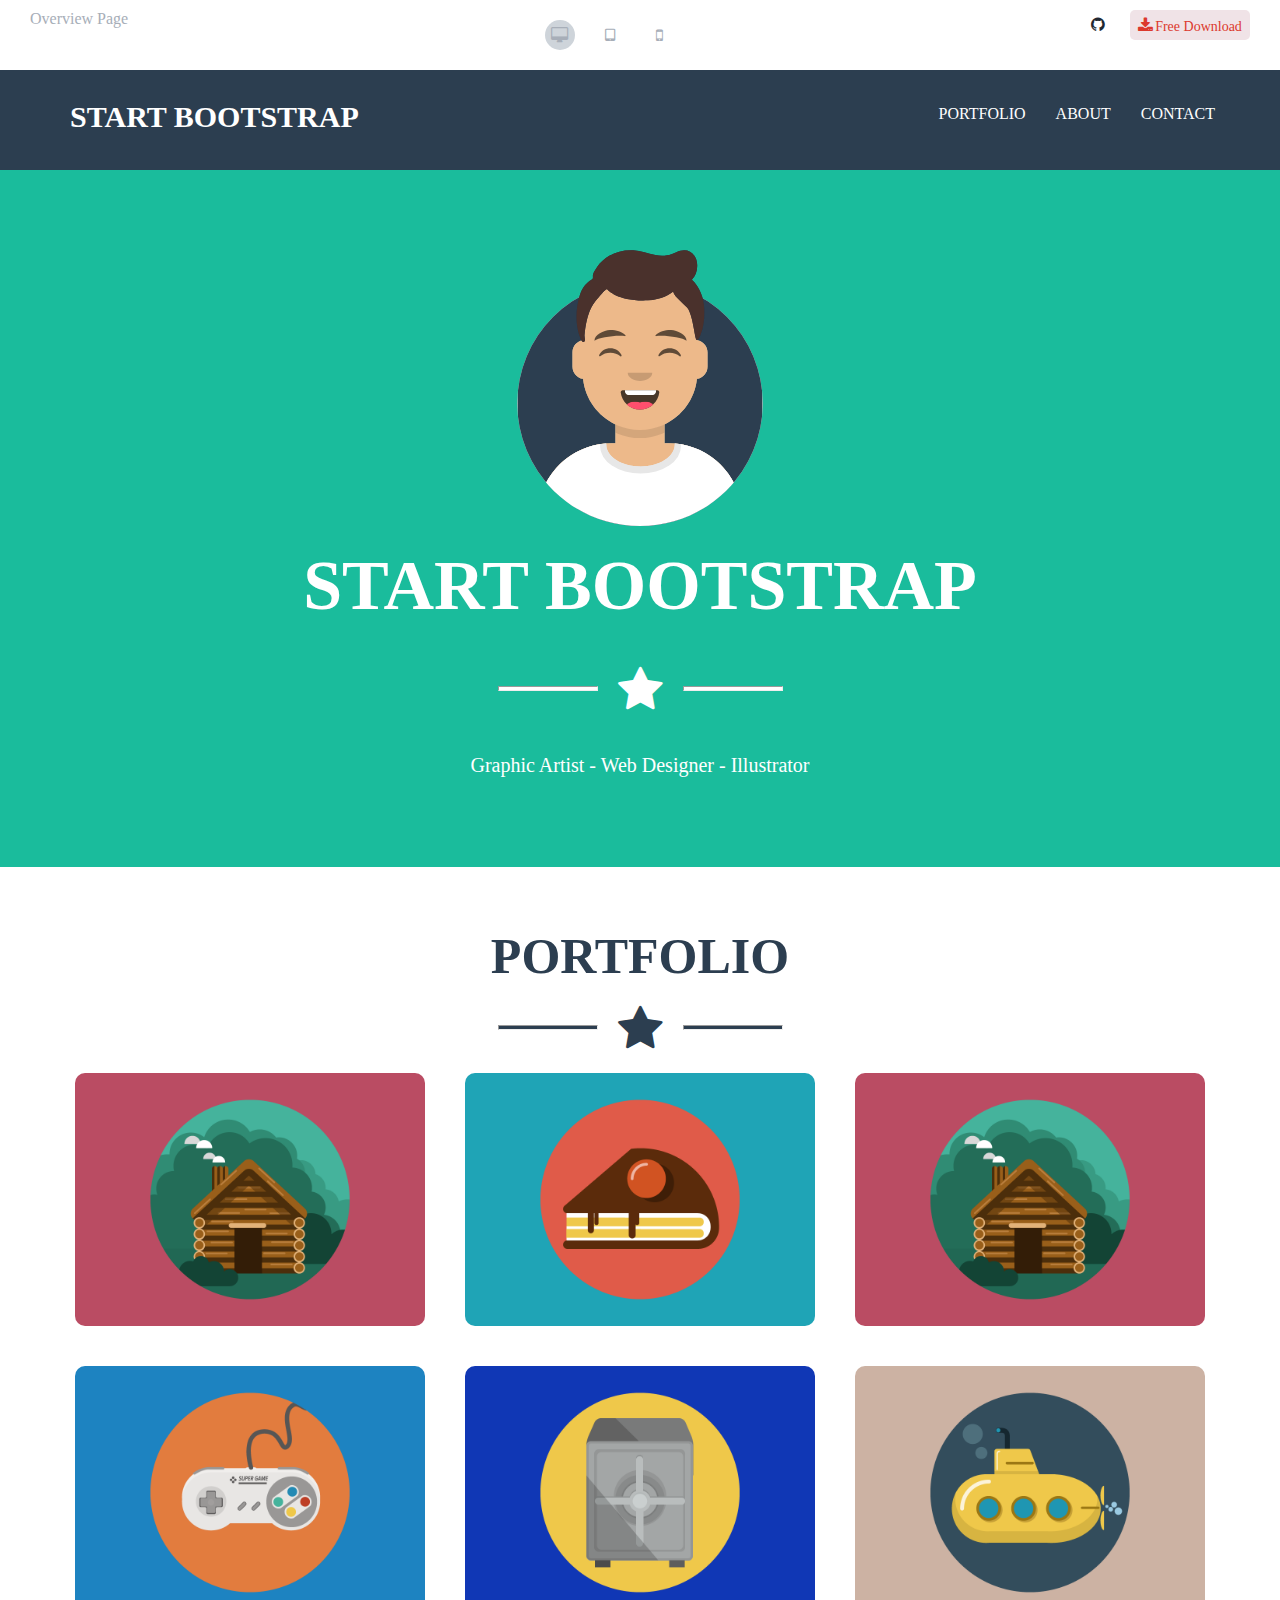
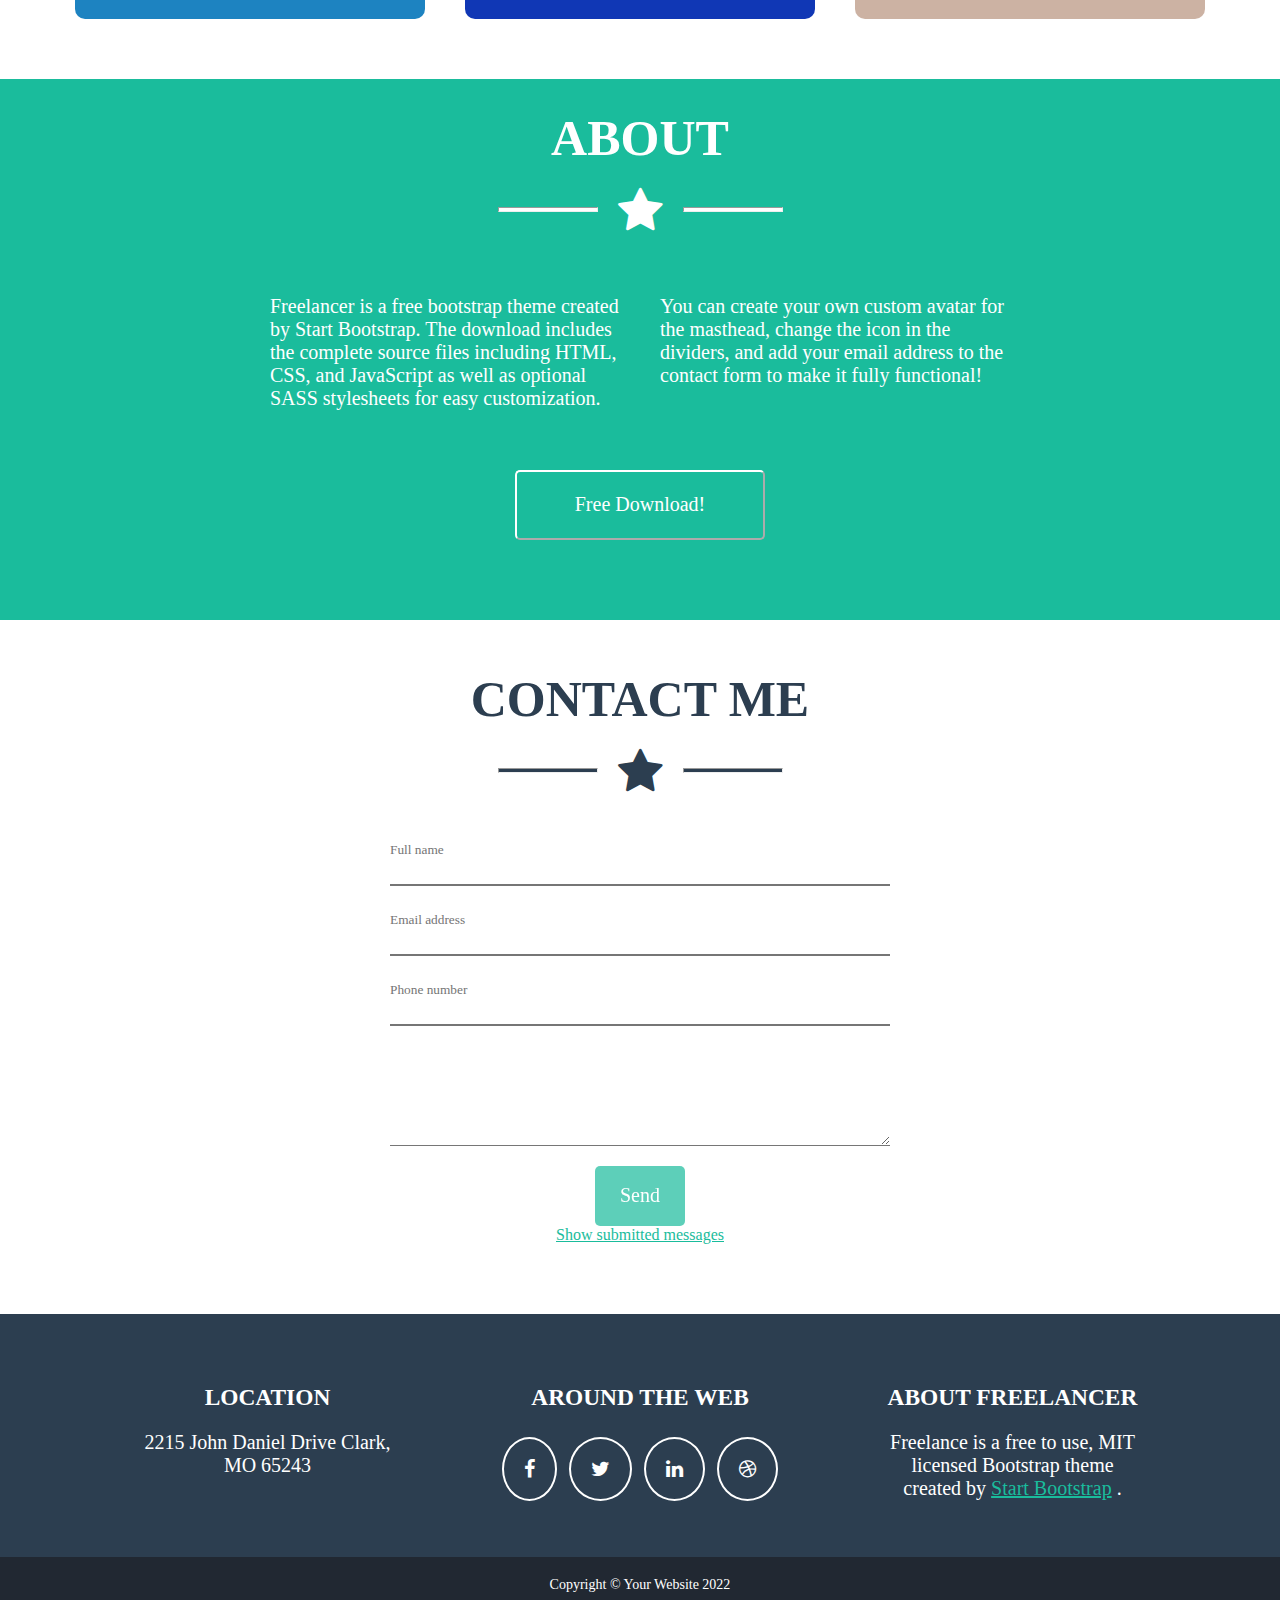
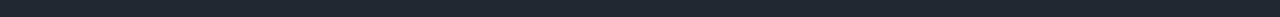
<file: index.html>
<!DOCTYPE html>
<html lang="en">
  <head>
    <meta charset="UTF-8" />
    <meta http-equiv="X-UA-Compatible" content="IE=edge" />
    <meta name="viewport" content="width=device-width, initial-scale=1.0" />
    <title>Freelance</title>
    <link rel="stylesheet" type="text/css" href="styles.css">
    <link rel="stylesheet" href="https://cdnjs.cloudflare.com/ajax/libs/font-awesome/4.7.0/css/font-awesome.min.css">
  </head>
<body id="body">
    <!--Hero container-->
    <div class="hero-container">
        <div class="hero-top">
          <p>Overview Page</p>
          <div class="icons">
            <div class="circle-screen"><i class="fa fa-desktop "  id="desktop"></i></div>
            <div class="circle-screen hide"><i class="fa fa-tablet " id="tablet" ></i></div>
            <div class="circle-screen hide"><i class="fa fa-mobile " id="mobile" ></i></div>
          </div>
          <div class="top-download">
            <i class="fa fa-github github"></i>
            <button class="fa fa-download fa-xs download"><span>Free Download</span></button>
          </div>
        </div>
        <nav class="top-nav">
            <p class="start">START BOOTSTRAP</p>
            <ul class="list">
            <li class="list-elem">PORTFOLIO</li>
            <li class="list-elem">ABOUT</li>
            <li class="list-elem">CONTACT</li>
            </ul>
            <button class="menu">menu</button>
        </nav>
        <div class="hero-main" >
          <img src="images/avataaars.svg" alt="avatar" class="avatar" >
          <div class="start-header"><h1>START BOOTSTRAP</h1></div>
          <div class="star">
            <div><hr class="hr-hero"></div>
            <div class="fa fa-star fa-3x"></div>
            <div><hr class="hr-hero"></div>
          </div>
          <div class="btm-text"><p>Graphic Artist - Web Designer - Illustrator</p></div>
        </div>
    </div>

    <!--Portfolio section-->
    <div class="portfolio">
      <div class="portfolio-header">
        <h1>PORTFOLIO</h1>
      </div>
      <div  class="portfolio-star">
        <div><hr class="hr-portfolio"></div>
        <div class="fa fa-star fa-3x"></div>
        <div><hr class="hr-portfolio"></div>
      </div>
      <div class="portfolio-images" >
        <img src="images/cabin.png" alt="cabin" class="img-cards" >
        <img src="images/cake.png" alt="cake" class="img-cards" >
        <img src="images/cabin.png" alt="circus" class="img-cards" >
        <img src="images/game.png" alt="game" class="img-cards" >
        <img src="images/safe.png" alt="safe" class="img-cards" >
        <img src="images/submarine.png" alt="submarine" class="img-cards" >
      </div>
    </div>

    <!--About section-->
    <div class="about">
      <div class="about-header"><h1>ABOUT</h1></div>
      <div class="star">
        <div><hr class="hr-about"></div>
        <div class="fa fa-star fa-3x"></div>
        <div><hr class="hr-about"></div>
      </div>
      <div class="info">
        <p class="info-details">Freelancer is a free bootstrap theme created by Start Bootstrap. The download includes the complete source files including HTML, CSS, and JavaScript as well as optional SASS stylesheets for easy customization.</p>
        <p class="info-details">You can create your own custom avatar for the masthead, change the icon in the dividers, and add your email address to the contact form to make it fully functional!</p>
      </div>
      <button class="free-dowload">Free Download!</button></li>
    </div>

    <!--Contact section-->
    <div class="contact">
      <div class="contact-header"><h1>CONTACT ME</h1></div>
      <div class="contact-star">
        <div><hr class="hr-contact"></div>
        <div class="fa fa-star fa-3x"></div>
        <div><hr class="hr-contact"></div>
      </div>
      <div class="contact-info">
        <p id="error-msg"></p>
        <input type="text" id="name" name="name" class="input-details" placeholder="Full name">
        <input type="email" id="email"  name="email" class="input-details" placeholder="Email address">
        <input type="text"  id="number" name="nb" class="input-details" placeholder="Phone number">
        <div class="message" >
          <textarea class="message-area" placeholder="Message" id="message"> </textarea>
          <button class="send-btn" id="send-btn">Send</button>
          <a href="file:///C:/xampp/htdocs/bootstrap/messages.html">Show submitted messages</a>
        </div>
      </div>
    </div>

    <!--footer section-->
    <div class="footer">
      <div class="footer-ele">
        <h3 class="footer-header">LOCATION</h3>
        <p>2215 John Daniel Drive Clark, MO 65243</p>
      </div>
      <div class="footer-ele">
        <h3 class="footer-header">AROUND THE WEB</h3>
        <div class="social-media">
          <i class="fa fa-facebook circle-icon"></i>
          <i class="fa fa-twitter circle-icon"></i>
          <i class="fa fa-linkedin circle-icon"></i>
          <i class="fa fa-dribbble circle-icon"></i>
        </div>
      </div>
      <div class="footer-ele">
        <h3 class="footer-header">ABOUT FREELANCER</h3>
        <p>Freelance is a free to use, MIT licensed Bootstrap theme created by <a href="https://startbootstrap.com/theme/freelancer">Start Bootstrap</a> .</p>
      </div>
    </div>

    <!--copy right-->
    <div class="copy-right">
      <p>Copyright © Your Website 2022</p>
    </div>

    <script src="script.js" type="text/javascript"></script>
</body>
</html>
</file>
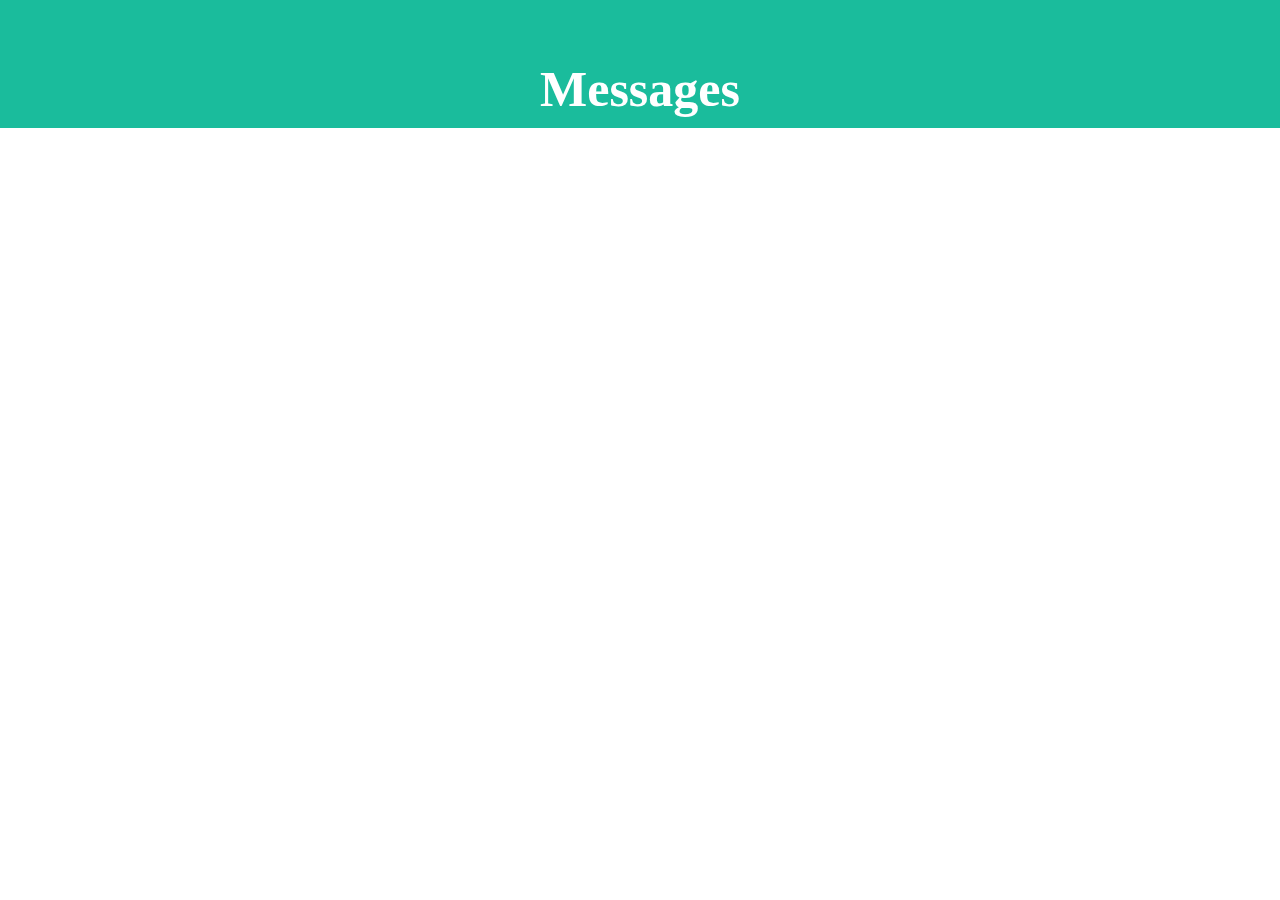
<file: messages.html>
<!DOCTYPE html>
<html lang="en">
  <head>
    <meta charset="UTF-8" />
    <meta http-equiv="X-UA-Compatible" content="IE=edge" />
    <meta name="viewport" content="width=device-width, initial-scale=1.0" />
    <title>Freelance</title>
    <link rel="stylesheet" type="text/css" href="styles.css">
  </head>
<body id="body">
    <div class="msg-section">
        <h1 class="msg-title">Messages</h1>
        <div class="show-messages" id="show-messages">
        </div>
    </div>
    <script src="messages.js" type="text/javascript"></script>
</body>
</html>
</file>
<file: styles.css>
* {
    margin: 0;
    padding: 0;
    box-sizing: border-box;
    font-family: 'montserrat';
}
body {
    margin: 0; 
    padding: 0; 
    overflow-x:hidden;
}
.hero-container{ 
    padding: 0;
    margin: 0;
    display: flex;
    flex-direction: column;
}
.hero-top{
    display: flex;
    justify-content: space-between;
    padding:10px 30px;
    color: #a7aeb8;
}
.icons{
    display:flex;
    justify-content: space-between;
}

.circle-screen {
    background-color:#ced4da;
    text-align: center;
    border-radius: 50%;
    margin: 10px;
    width: 30px;
    height: 30px;
    display: flex;
    align-items: center;
    justify-content: center;
}
.hide{
    background-color: white;
}
.hide:hover{
    background-color:#dee2e6;
}
.top-download{
    display: flex;
    justify-content: space-between;
}
.github{
    color: #212832;
    margin-right:25px ;
    margin-top: 6px;
}
.download{
    height: 30px;
    width:120px;
    padding: 0px 2px;
    border: none;
    background-color: #f0e3e7;
    cursor: pointer;
    border-radius: 5px;
    color: #dc392d;
    font-size: 10px;
}
span{
    font-size: 14px;
    margin-left: 2px;
}
.top-nav{
    display: flex;
    justify-content: space-between;
    padding: 30px 50px;
    box-sizing: border-box;
    height: 100px;
    background-color: #2c3e50;;
}
.start{
    color:white;
    font-size: 30px;
    font-weight: bold;
    margin-left: 20px;
    cursor: pointer;
}
.list{
    display: flex;
    justify-content: space-between;
    list-style: none;
}
.menu{
    color:white;
    background-color: #1abc9c;
    padding:5px;
    margin-left:100px;
    width:100px;
    height:60px;
    border: 2px solid white;
    border-radius: 5px;
    display: none;
}
.list-elem{
    color:white;
    font-size: 16px;
    margin: 5px 15px;
    cursor: pointer;
}
.list-elem:hover{
    color:#1abc9c;
}
.hero-main{
    background-color: #1abc9c;
    display: flex;
    flex-direction: column;
    align-items: center;
    padding: 70px 100px;
}
.avatar{
    width:25%;
    height:25%;
}
.start-header{
    font-size: 35px;
    color: white;
    margin: 20px 0px;
}
.star{
    margin: 20px 0px;
    color: white;
    display: flex;
    justify-content: center;
}

.hr-hero, .hr-portfolio, .hr-about, .hr-contact{
    width: 100px;
    margin: 20px;
    color: white;
    background-color: white;
    height: 5px;
}
.btm-text{
    margin: 20px ;
    color: white;
    font-size: 20px;
}

.portfolio{
    display: flex;
    flex-direction: column;
    align-items: center;
    padding: 40px 0px;
}
.portfolio-header, .contact-header{
    font-size: 25px;
    color:#2c3e50;
    margin: 20px;
}
.portfolio-star, .contact-star{
    color:#2c3e50;
    display: flex;
    justify-content: center;
}
.hr-portfolio, .hr-contact{
    color:#2c3e50;
    background-color: #2c3e50;
}
.portfolio-images{
    padding: 0px 40px;
    box-sizing: border-box;
    display: flex;
    justify-content: center;
    flex-wrap: wrap;
}
.img-cards{
    width: 350px;
    margin: 20px;
    border-radius: 10px;
}
/*.img-cards:hover{}*/

.about{
    display: flex;
    flex-direction: column;
    align-items: center;
    padding: 30px 70px;
    background-color: #1abc9c;
}
.about-header{
    font-size: 25px;
    color: white;

}
.info{
    display: flex;
    justify-content: space-around;
    flex-wrap: wrap;
    padding: 20px;
    color: white;
}
.info-details{
    margin:20px;
    width:350px;
    font-size: 20px;
    color:white
}
.free-dowload{
    width: 250px;
    height: 70px;
    font-size: 20px;
    padding: 7px;
    color: white;
    border-color: white;
    background-color: #1abc9c;
    border-radius: 5px;
    margin-top: 20px;
    margin-bottom: 50px;
}
.free-dowload:hover{
    color: black;
    background-color: white;
}

.contact{
    display: flex;
    flex-direction: column;
    align-items: center;
    padding: 30px 70px;
}
.contact-info{
    display: flex;
    flex-direction: column;
    align-items: center;
    padding: 20px;
}
.input-details{
    border-top: none;
    border-left: none;
    border-right: none;
    width: 500px;
    height: 70px;
    color:#2c3e50;
}
.message{
    display: flex;
    flex-direction: column;
    padding: 20px;
    align-items: center;
}
.message-area{
    border-top: none;
    border-left: none;
    border-right: none;
    width: 500px;
    height: 100px;
    resize: vertical; 
}
.send-btn{
    color: white;
    font-size: 20px;
    background-color: #1abc9c;
    opacity: 0.7;
    margin-top: 20px;
    height: 60px;
    width: 90px;
    border-radius: 5px;
    border: none;
}


/*footer*/
.footer{
    color: white;
    display: flex;
    justify-content: space-evenly;
    flex-wrap: wrap;
    padding: 20px;
    padding-bottom: 50px;
    background-color: #2c3e50;
}
.footer-ele{
    text-align: center;
    font-size:20px;
    display: flex;
    flex-direction: column;
    align-items: center;
    width: 250px;
    margin-top: 50px;
}
.social-media{
    display: flex;
    justify-content: space-around;
}
.footer-header{
    font-weight: bold;
    margin-bottom: 20px;
}
.circle-icon {
    background-color: #2c3e50;
    padding:20px;
    border-radius: 50%;
    margin: 6px;
    border: 2px solid white;
}
i:hover{
    color: #2c3e50;
}
.circle-icon:hover{
    background-color: white;
}
a {
    color:#1abc9c;
    cursor: pointer;
}
.copy-right{
    color: white;
    background-color:#212832;
    height:60px;
    text-align: center;
    font-size: 14px;
    padding:20px;
    
}
#error-msg{
    color: #dc392d;
}
.msg-section{
    display: flex;
    flex-direction: column;
    padding-top:50px;
    align-items: center;
    background-color:#1abc9c;
}
.msg-title{
   color: white;
   font-size: 50px;
   font-weight: bold;
   margin:10px;
}
.show-messages{
    font-weight: bold;
    display: flex;
    flex-wrap: wrap;
    justify-content: space-around;
    color: white;
}
.all-messages{
    margin:20px;
    width: 300px;
}

@media only screen and (max-width: 800px) {
    .list{
        display: none;
    }
    .menu{
        display:block;
    }
    .top-nav{
        padding: 10px;
    }
    .avatar{
        width:70%;
        height:70%;
    }
    .start-header{
        font-size: 20px;
    }
    .hero-main{
        padding: 20px;
    }
    .about{
        padding:20px;
    }
    .info{
        flex-direction: column;
    }
    .info-details{
        width: 100%;
        margin-bottom: 40px;
    }
    .contact-header{
        font-size: 20px ;
    }
    .input-details{
        width: 300px;
    }
    .message-area{
        width: 300px;
    }
    .icons{
        display: none;
    }
    
}
</file>
